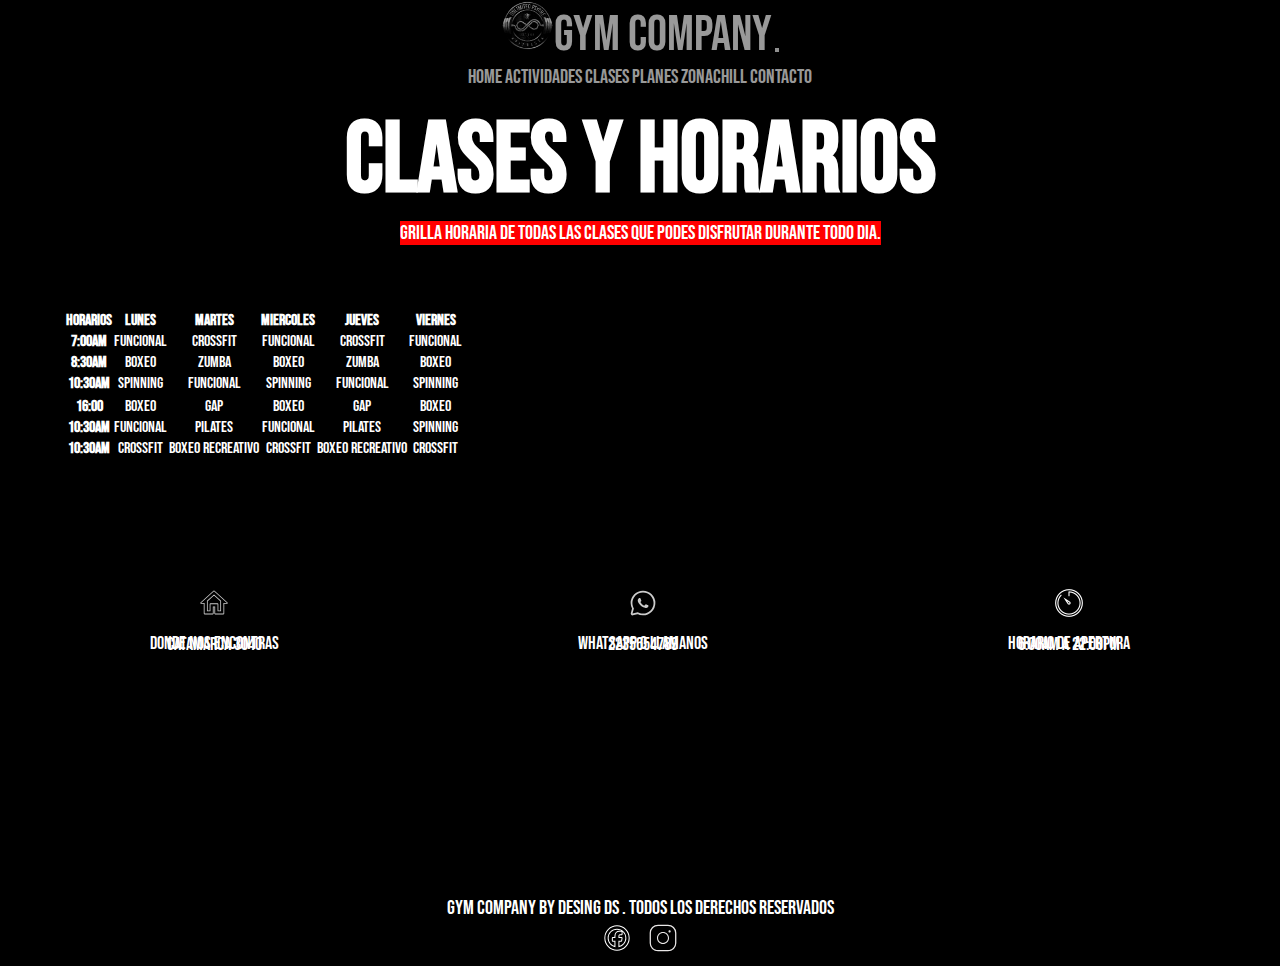
<file: secciones/clases.html>
<!DOCTYPE html>
<html lang="en">

<head>
  <link href="https://unpkg.com/aos@2.3.1/dist/aos.css" rel="stylesheet" />
  <script src="https://unpkg.com/aos@2.3.1/dist/aos.js"></script>
  <meta charset="UTF-8" />
  <meta http-equiv="X-UA-Compatible" content="IE=edge" />
  <meta name="viewport" content="width=device-width, initial-scale=1.0" />
  <meta name="keywords" content="dancer, dancing, zumba, spinning, dance, baile, pilates reformer" />
  <meta name="description"
    content="Gimnasio Gym Company - Las mejores clases de pilates boxeo spinning funcional y spinning estan aca" />
  <link href="https://cdn.jsdelivr.net/npm/bootstrap@5.1.3/dist/css/bootstrap.min.css" rel="stylesheet"
    integrity="sha384-1BmE4kWBq78iYhFldvKuhfTAU6auU8tT94WrHftjDbrCEXSU1oBoqyl2QvZ6jIW3" crossorigin="anonymous" />
  <link rel="stylesheet" href="../styles/style.css" />
  <title>Gimnasio Gym Company - Clases-</title>
</head>

<body>
  <div class="contenedor">
    <header class="container_fluid navbar__texto">
      <nav class="navbar navbar-expand-lg navbar-dark bg-black ms-6 fixed-top navbar__nav ">
        <div class="container-fluid ">
          <a class="navbar-brand text-light navbar_titulo " href="./index.html"><img class="loGo"
              src="../imagenes/logo1gym.png" alt="pesas">Gym Company</a>
          <button class="navbar-toggler" type="button" data-bs-toggle="collapse" data-bs-target="#navbarNavAltMarkup"
            aria-controls="navbarNavAltMarkup" aria-expanded="false" aria-label="Toggle navigation">
            <span class="navbar-toggler-icon"></span>
          </button>
          <div class="collapse navbar-collapse navbar__rsp" id="navbarNavAltMarkup">
            <div class="navbar-nav ms-auto ">
              <a class="nav-link active " aria-current="page" href="../index.html">Home</a>
              <a class="nav-link " href="../secciones/actividades.html">Actividades</a>
              <a class="nav-link " href="../secciones/clases.html">Clases</a>
              <a class="nav-link " href="../secciones/planes.html">Planes</a>
              <a class="nav-link " href="../secciones/zonachill.html">ZonaChill</a>
              <a class="nav-link " href="../secciones/contacto.html">Contacto</a>
            </div>
          </div>
        </div>
      </nav>
    </header>
    <main>
      <h1 class="clases__titulo" data-aos="zoom-in ">Clases y Horarios</h1>
      <p><span class="span__clases">
          Grilla horaria de todas las clases que podes disfrutar durante todo
          dia.</span>
      </p>
    </main>
    <section class="seccion">
      <table class="table table-sm">
        <thead>
          <tr class="table-dark">
            <th scope="col">Horarios</th>
            <th scope="col">Lunes</th>
            <th scope="col">Martes</th>
            <th scope="col">Miercoles</th>
            <th scope="col">Jueves</th>
            <th scope="col">Viernes</th>
          </tr>
        </thead>
        <tbody>
          <tr class="table-dark">
            <th scope="row">7:00am</th>
            <td>Funcional</td>
            <td>Crossfit</td>
            <td>Funcional</td>
            <td>Crossfit</td>
            <td>Funcional</td>
          </tr>
          <tr class="table-dark">
            <th scope="row">8:30am</th>
            <td>Boxeo</td>
            <td>Zumba</td>
            <td>Boxeo</td>
            <td>Zumba</td>
            <td>Boxeo</td>
          </tr>
          <tr class="table-dark">
            <th scope="row">10:30am</th>
            <td>Spinning</td>
            <td>Funcional</td>
            <td>Spinning</td>
            <td>Funcional</td>
            <td>Spinning</td>
          </tr>
          <tr class="table-dark">
            <th scope="row"></th>
            <td colspan="2" class="taBle"></td>
            <td></td>
            <td></td>
            <td></td>
          </tr>
          <tr class="table-dark">
            <th scope="row">16:00</th>
            <td>Boxeo</td>
            <td>Gap</td>
            <td>Boxeo</td>
            <td>Gap</td>
            <td>Boxeo</td>
          </tr>
          <tr class="table-dark">
            <th scope="row">10:30am</th>
            <td>Funcional</td>
            <td>Pilates</td>
            <td>Funcional</td>
            <td>Pilates</td>
            <td>Spinning</td>
          </tr>
          <tr class="table-dark">
            <th scope="row">10:30am</th>
            <td>Crossfit</td>
            <td>Boxeo Recreativo</td>
            <td>Crossfit</td>
            <td>Boxeo Recreativo</td>
            <td>Crossfit</td>
          </tr>
        </tbody>
      </table>
    </section>
    <footer>
      <div class="footer">
        <div>
          <img src="../imagenes/icono home.svg" alt="home" />
          <p>Donde nos encontras</p>
          <p>Catamarca 3040</p>
        </div>
        <div>
          <img src="../imagenes/icono whatsss.svg" alt="whatsapp" />
          <p> Whatsapp o llamanos</p>
          <p>2235654789</p>
        </div>
        <div>
          <img src="../imagenes/icono hora.png" alt="time" />
          <p>Horario de apertura</p>
          <p>6:00am a 22:00pm</p>
        </div>
      </div>
      <section>
        <p>Gym Company by Desing Ds . Todos los Derechos Reservados</p>
        <div class="footer__redsocial">
          <div class="footer__icon">
            <a href="https://www.facebook.com/"><img class="footer__icon--fb" src="../imagenes/faceblanco.svg"
                alt="facebook" /></a>
          </div>
          <div class="footer__icon">
            <a href="https://www.instagram.com"><img class="footer__icon--wat" src="../imagenes/instagramblanco.svg"
                alt="instagram" /></a>
          </div>
        </div>
      </section>
    </footer>
    <script src="https://cdn.jsdelivr.net/npm/bootstrap@5.1.3/dist/js/bootstrap.bundle.min.js"
      integrity="sha384-ka7Sk0Gln4gmtz2MlQnikT1wXgYsOg+OMhuP+IlRH9sENBO0LRn5q+8nbTov4+1p"
      crossorigin="anonymous"></script>
  </div>
  <script>
    AOS.init();
  </script>
</body>

</html>
</file>
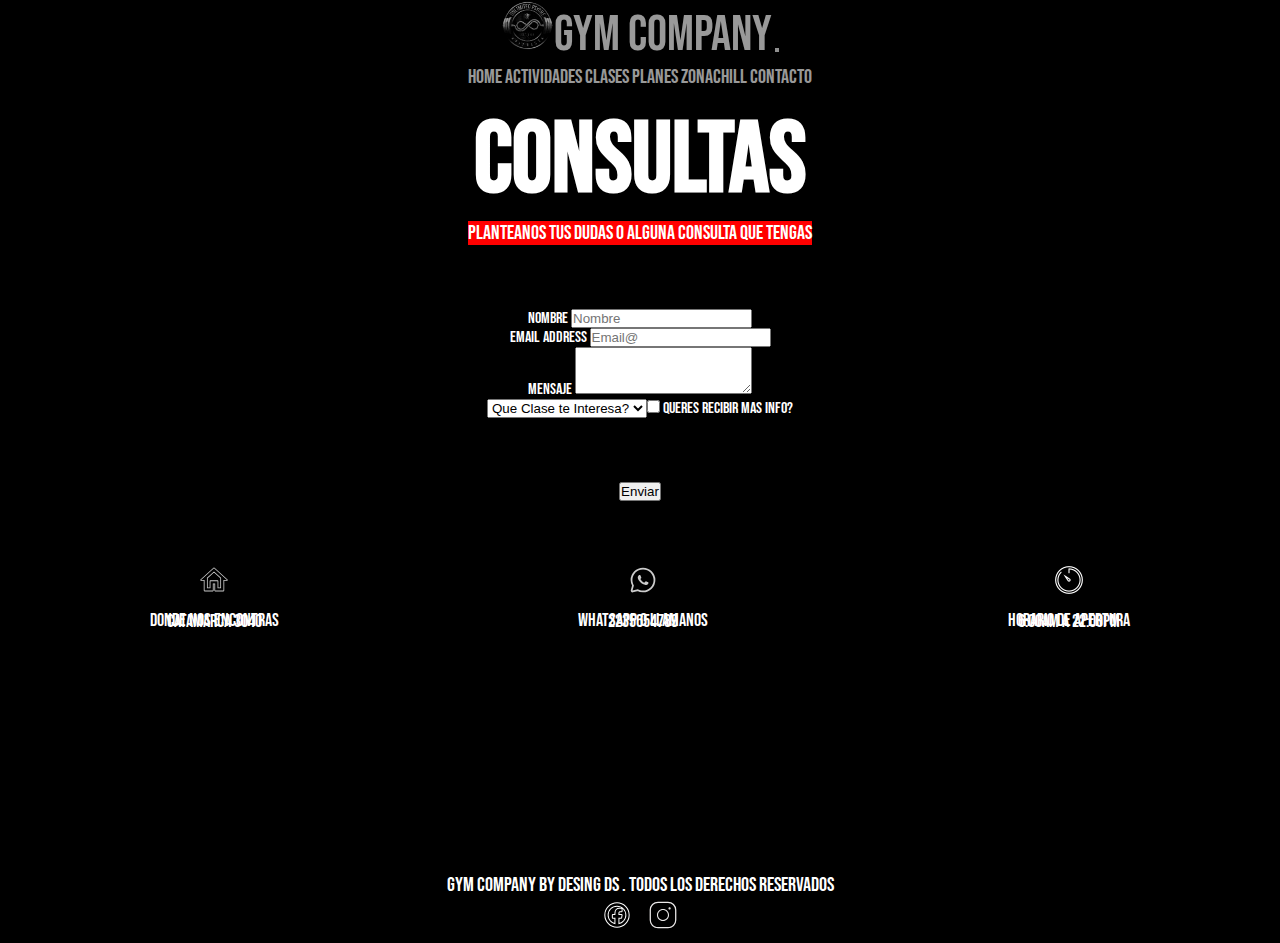
<file: secciones/contacto.html>
<!DOCTYPE html>
<html lang="en">

<head>
  <link href="https://unpkg.com/aos@2.3.1/dist/aos.css" rel="stylesheet">
  <script src="https://unpkg.com/aos@2.3.1/dist/aos.js"></script>
  <meta charset="UTF-8" />
  <meta http-equiv="X-UA-Compatible" content="IE=edge" />
  <meta name="viewport" content="width=device-width, initial-scale=1.0" />
  <meta name="keywords" content="kickboxing, aggression, determination, exercising, punching, bag, fighting">
  <meta name="description" content="Gimnasio Gym Company - Tenes Dudas? queres empezar? No esperes mas">
  <link href="https://cdn.jsdelivr.net/npm/bootstrap@5.1.3/dist/css/bootstrap.min.css" rel="stylesheet"
    integrity="sha384-1BmE4kWBq78iYhFldvKuhfTAU6auU8tT94WrHftjDbrCEXSU1oBoqyl2QvZ6jIW3" crossorigin="anonymous">
  <link rel="stylesheet" href="../styles/style.css" />
  <title>Gimnasio Gym Company -Contacto-</title>
</head>

<body>
  <div class="contenedor">
    <header class="container_fluid navbar__texto">
      <nav class="navbar navbar-expand-lg navbar-dark bg-black ms-6 fixed-top navbar__nav ">
        <div class="container-fluid ">
          <a class="navbar-brand text-light navbar_titulo " href="./index.html"><img class="loGo"
              src="../imagenes/logo1gym.png" alt="pesas">Gym Company</a>
          <button class="navbar-toggler" type="button" data-bs-toggle="collapse" data-bs-target="#navbarNavAltMarkup"
            aria-controls="navbarNavAltMarkup" aria-expanded="false" aria-label="Toggle navigation">
            <span class="navbar-toggler-icon"></span>
          </button>
          <div class="collapse navbar-collapse navbar__rsp" id="navbarNavAltMarkup">
            <div class="navbar-nav ms-auto ">
              <a class="nav-link active " aria-current="page" href="../index.html">Home</a>
              <a class="nav-link " href="../secciones/actividades.html">Actividades</a>
              <a class="nav-link " href="../secciones/clases.html">Clases</a>
              <a class="nav-link " href="../secciones/planes.html">Planes</a>
              <a class="nav-link " href="../secciones/zonachill.html">ZonaChill</a>
              <a class="nav-link " href="../secciones/contacto.html">Contacto</a>
            </div>
          </div>
        </div>
      </nav>
    </header>
    <main>
      <div>
        <h1 data-aos="zoom-in">Consultas</h1>
        <p><span class="span__subtitulo">Planteanos Tus dudas o Alguna consulta que tengas</span></p>
    </main>
    <section>
      <article>
        <form>
          <div class="mb-3 ">
            <label for="exampleFormControlInput1" class="form-label">Nombre</label>
            <input type="Name" class="form-control " id="exampleFormControlInput1" placeholder="Nombre">
          </div>

          <div class="mb-3">
            <label for="exampleFormControlInput1" class="form-label">Email address</label>
            <input type="email" class="form-control" id="exampleFormControlInput1" placeholder="Email@">
          </div>
          <div class="mb-3 ">
            <label for="exampleFormControlTextarea1" class="form-label">Mensaje</label>
            <textarea class="form-control" id="exampleFormControlTextarea1" rows="3"></textarea>
          </div>
          <select class="form-select " aria-label="Default select example">
            <option selected>Que Clase te Interesa?</option>
            <option value="1">Boxeo</option>
            <option value="2">Funcional</option>
            <option value="3">Spinning</option>
            <div class="form-check ">
              <input class="form-check-input" type="checkbox" value="" id="defaultCheck1">
              <label class="form-check-label " for="defaultCheck1 ">
                Queres Recibir mas info?
              </label>
            </div>
          </select>
          <div class="d-grid gap-2 col-6 mx-auto">
            <button class="btn btn-primary btn-danger btn-lg" type="button">Enviar</button>
          </div>
        </form>
      </article>
    </section>
    </section>
    <footer>
      <div class="footer">
        <div>
          <img src="../imagenes/icono home.svg" alt="home" />
          <p>Donde nos encontras</p>
          <p>Catamarca 3040</p>
        </div>
        <div>
          <img src="../imagenes/icono whatsss.svg" alt="whatsapp" />
          <p> Whatsapp o llamanos</p>
          <p>2235654789</p>
        </div>
        <div>
          <img src="../imagenes/icono hora.png" alt="time" />
          <p>Horario de apertura</p>
          <p>6:00am a 22:00pm</p>
        </div>
      </div>
      <section>
        <p>Gym Company by Desing Ds . Todos los Derechos Reservados</p>
        <div class="footer__redsocial">
          <div class="footer__icon">
            <a href="https://www.facebook.com/"><img class="footer__icon--fb" src="../imagenes/faceblanco.svg"
                alt="facebook" /></a>
          </div>
          <div class="footer__icon">
            <a href="https://www.instagram.com"><img class="footer__icon--wat" src="../imagenes/instagramblanco.svg"
                alt="instagram" /></a>
          </div>
        </div>
      </section>
    </footer>
    <script src="https://cdn.jsdelivr.net/npm/bootstrap@5.1.3/dist/js/bootstrap.bundle.min.js"
      integrity="sha384-ka7Sk0Gln4gmtz2MlQnikT1wXgYsOg+OMhuP+IlRH9sENBO0LRn5q+8nbTov4+1p"
      crossorigin="anonymous"></script>
  </div>
  <script>
    AOS.init();
  </script>
</body>

</html>
</file>
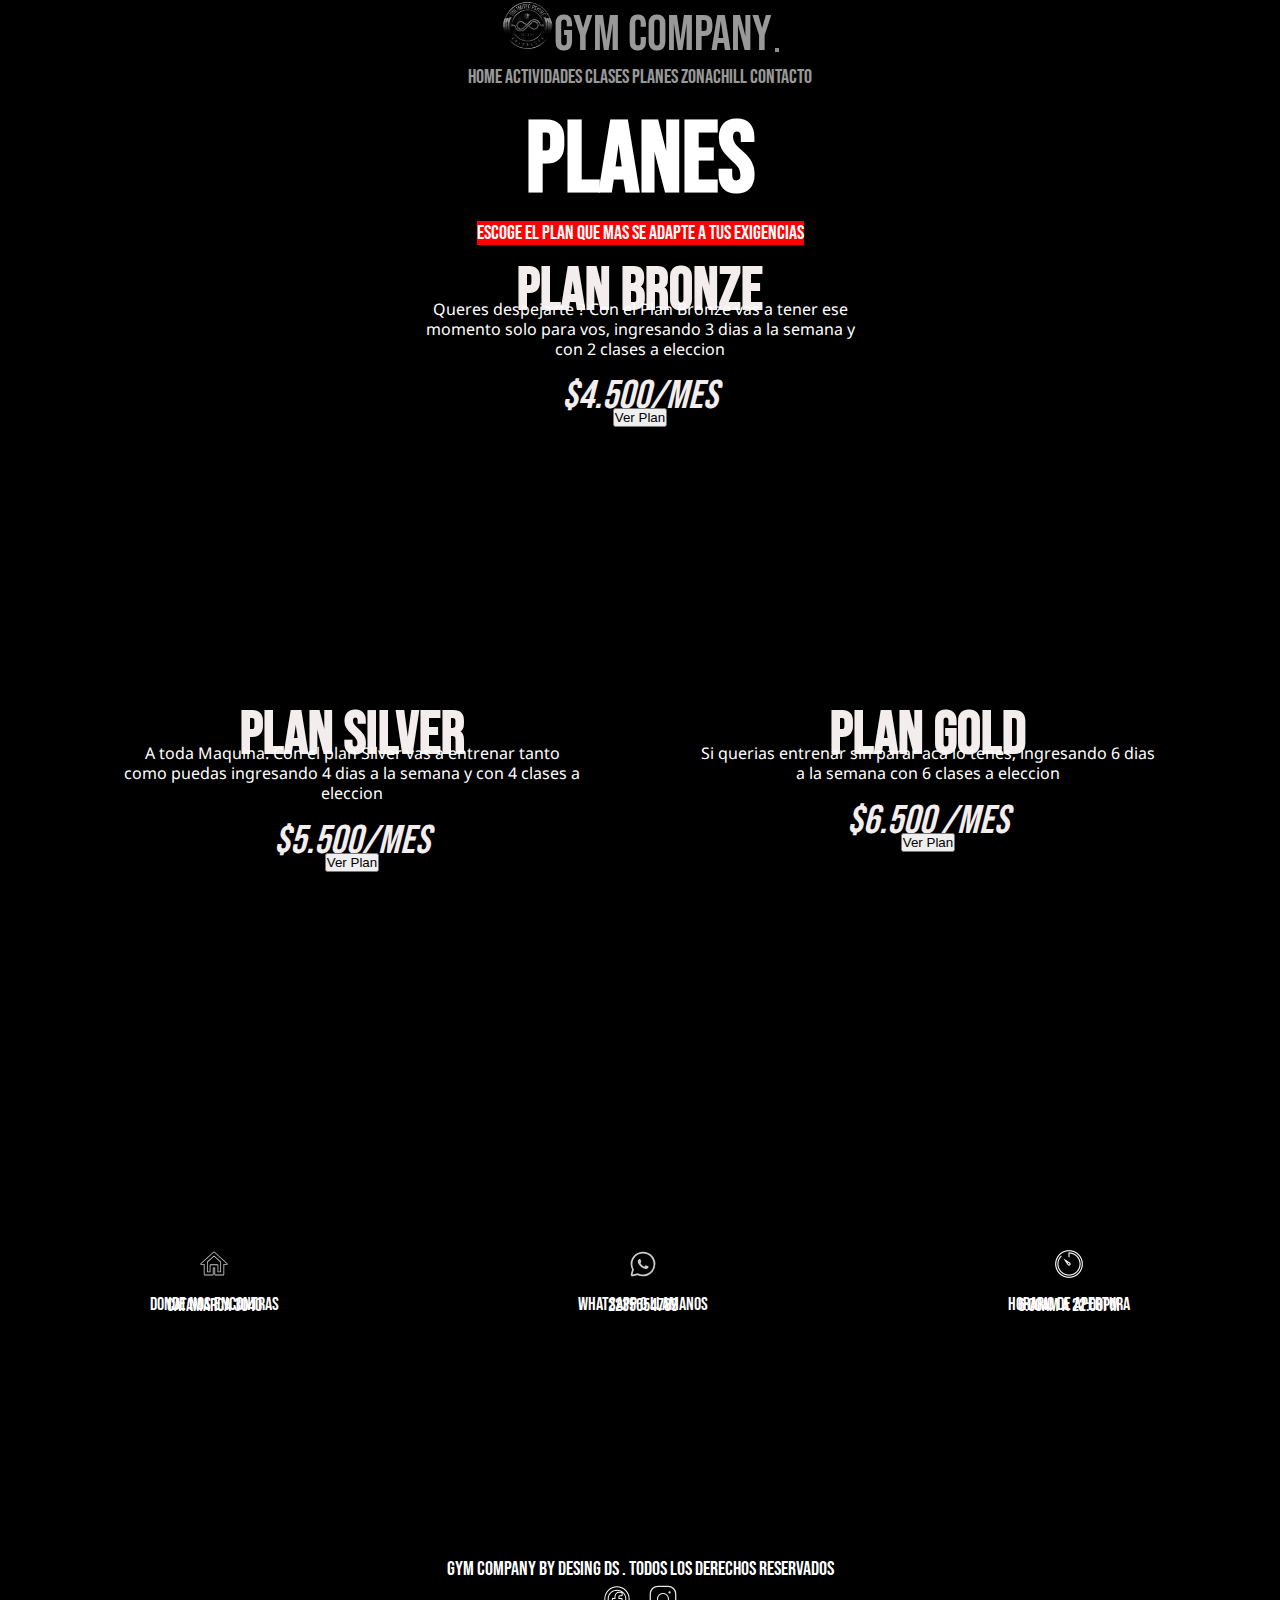
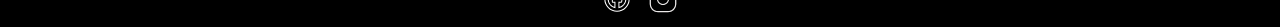
<file: secciones/planes.html>
<!DOCTYPE html>
<html lang="en">

<head>
  <link href="https://unpkg.com/aos@2.3.1/dist/aos.css" rel="stylesheet" />
  <script src="https://unpkg.com/aos@2.3.1/dist/aos.js"></script>
  <meta charset="UTF-8" />
  <meta http-equiv="X-UA-Compatible" content="IE=edge" />
  <meta name="viewport" content="width=device-width, initial-scale=1.0" />
  <meta name="keywords" content="pilates, indoors, bicycle, gymnastics, yoga, exercising, Gimnasio, FitPlan, fit" />
  <meta name="description"
    content="Gimnasio Gym Company - Planes de Pagos adecuados para tu actividad Deportiva- Consultanos" />
  <link href="https://cdn.jsdelivr.net/npm/bootstrap@5.1.3/dist/css/bootstrap.min.css" rel="stylesheet"
    integrity="sha384-1BmE4kWBq78iYhFldvKuhfTAU6auU8tT94WrHftjDbrCEXSU1oBoqyl2QvZ6jIW3" crossorigin="anonymous" />
  <link rel="stylesheet" href="../styles/style.css" />
  <title>Gimnasio Gym Company -Planes Gim-</title>
</head>

<body>
  <div class="contenedor">
    <header class="container_fluid navbar__texto">
      <nav class="navbar navbar-expand-lg navbar-dark bg-black ms-6 fixed-top navbar__nav ">
        <div class="container-fluid ">
          <a class="navbar-brand text-light navbar_titulo " href="./index.html"><img class="loGo"
              src="../imagenes/logo1gym.png" alt="pesas">Gym Company</a>
          <button class="navbar-toggler" type="button" data-bs-toggle="collapse" data-bs-target="#navbarNavAltMarkup"
            aria-controls="navbarNavAltMarkup" aria-expanded="false" aria-label="Toggle navigation">
            <span class="navbar-toggler-icon"></span>
          </button>
          <div class="collapse navbar-collapse navbar__rsp" id="navbarNavAltMarkup">
            <div class="navbar-nav ms-auto ">
              <a class="nav-link active " aria-current="page" href="../index.html">Home</a>
              <a class="nav-link " href="../secciones/actividades.html">Actividades</a>
              <a class="nav-link " href="../secciones/clases.html">Clases</a>
              <a class="nav-link " href="../secciones/planes.html">Planes</a>
              <a class="nav-link " href="../secciones/zonachill.html">ZonaChill</a>
              <a class="nav-link " href="../secciones/contacto.html">Contacto</a>
            </div>
          </div>
        </div>
      </nav>
    </header>
    <main>
      <h1 data-aos="zoom-in">Planes</h1>
      <p>
        <span class="span__planes">
          Escoge el plan que mas se adapte a tus exigencias</span>
      </p>
    </main>
    <section>
      <div class="plan">
        <div class="plan__bronce border">
          <h2 class="sizeseccion"><span>Plan Bronze</span></h2>
          <p class="plan__stylefont"> Queres despejarte ? Con el Plan Bronze vas a tener ese momento
            solo para vos, ingresando 3 dias a la semana y con 2 clases a
            eleccion</p>
          <p class="price">
            $4.500/Mes
          </p>
          <div class="d-grid gap-2 col-4 mx-auto">
            <button class="btn btn-dark planButtom mt-4" type="button">Ver Plan</button>
          </div>
        </div>
        <div class="plan__silver border">
          <h3 class="sizeseccion"><span>Plan Silver</span></h3>
          <p class="plan__stylefont"> A toda Maquina. Con el plan Silver vas a entrenar tanto como
            puedas ingresando 4 dias a la semana y con 4 clases a eleccion</p>
          <p class="price">
            $5.500/Mes
          </p>
          <div class="d-grid gap-2 col-4 mx-auto">
            <button class="btn btn-dark planButtom mt-4" type="button">Ver Plan</button>
          </div>
        </div>
        <div class="plan__gold border">
          <h4 class="sizeseccion"><span>Plan Gold</span></h4>
          <p class="plan__stylefont"> Si querias entrenar sin parar aca lo tenes, ingresando 6 dias a la
            semana con 6 clases a eleccion</p>
          <p class="price">
            $6.500 /Mes
          </p>
          <div class="d-grid gap-2 col-4 mx-auto">
            <button class="btn btn-dark planButtom mt-4" type="button">Ver Plan</button>
          </div>
        </div>
      </div>
    </section>
    <footer>
      <div class="footer">
        <div>
          <img src="../imagenes/icono home.svg" alt="home" />
          <p>Donde nos encontras</p>
          <p>Catamarca 3040</p>
        </div>
        <div>
          <img src="../imagenes/icono whatsss.svg" alt="whatsapp" />
          <p> Whatsapp o llamanos</p>
          <p>2235654789</p>
        </div>
        <div>
          <img src="../imagenes/icono hora.png" alt="time" />
          <p>Horario de apertura</p>
          <p>6:00am a 22:00pm</p>
        </div>
      </div>
      <section>
        <p>Gym Company by Desing Ds . Todos los Derechos Reservados</p>
        <div class="footer__redsocial">
          <div class="footer__icon">
            <a href="https://www.facebook.com/"><img class="footer__icon--fb" src="../imagenes/faceblanco.svg"
                alt="facebook" /></a>
          </div>
          <div class="footer__icon">
            <a href="https://www.instagram.com"><img class="footer__icon--wat" src="../imagenes/instagramblanco.svg"
                alt="instagram" /></a>
          </div>
        </div>
      </section>
    </footer>
    <script src="https://cdn.jsdelivr.net/npm/bootstrap@5.1.3/dist/js/bootstrap.bundle.min.js"
      integrity="sha384-ka7Sk0Gln4gmtz2MlQnikT1wXgYsOg+OMhuP+IlRH9sENBO0LRn5q+8nbTov4+1p"
      crossorigin="anonymous"></script>
  </div>
  <script>
    AOS.init();
  </script>
</body>

</html>
</file>
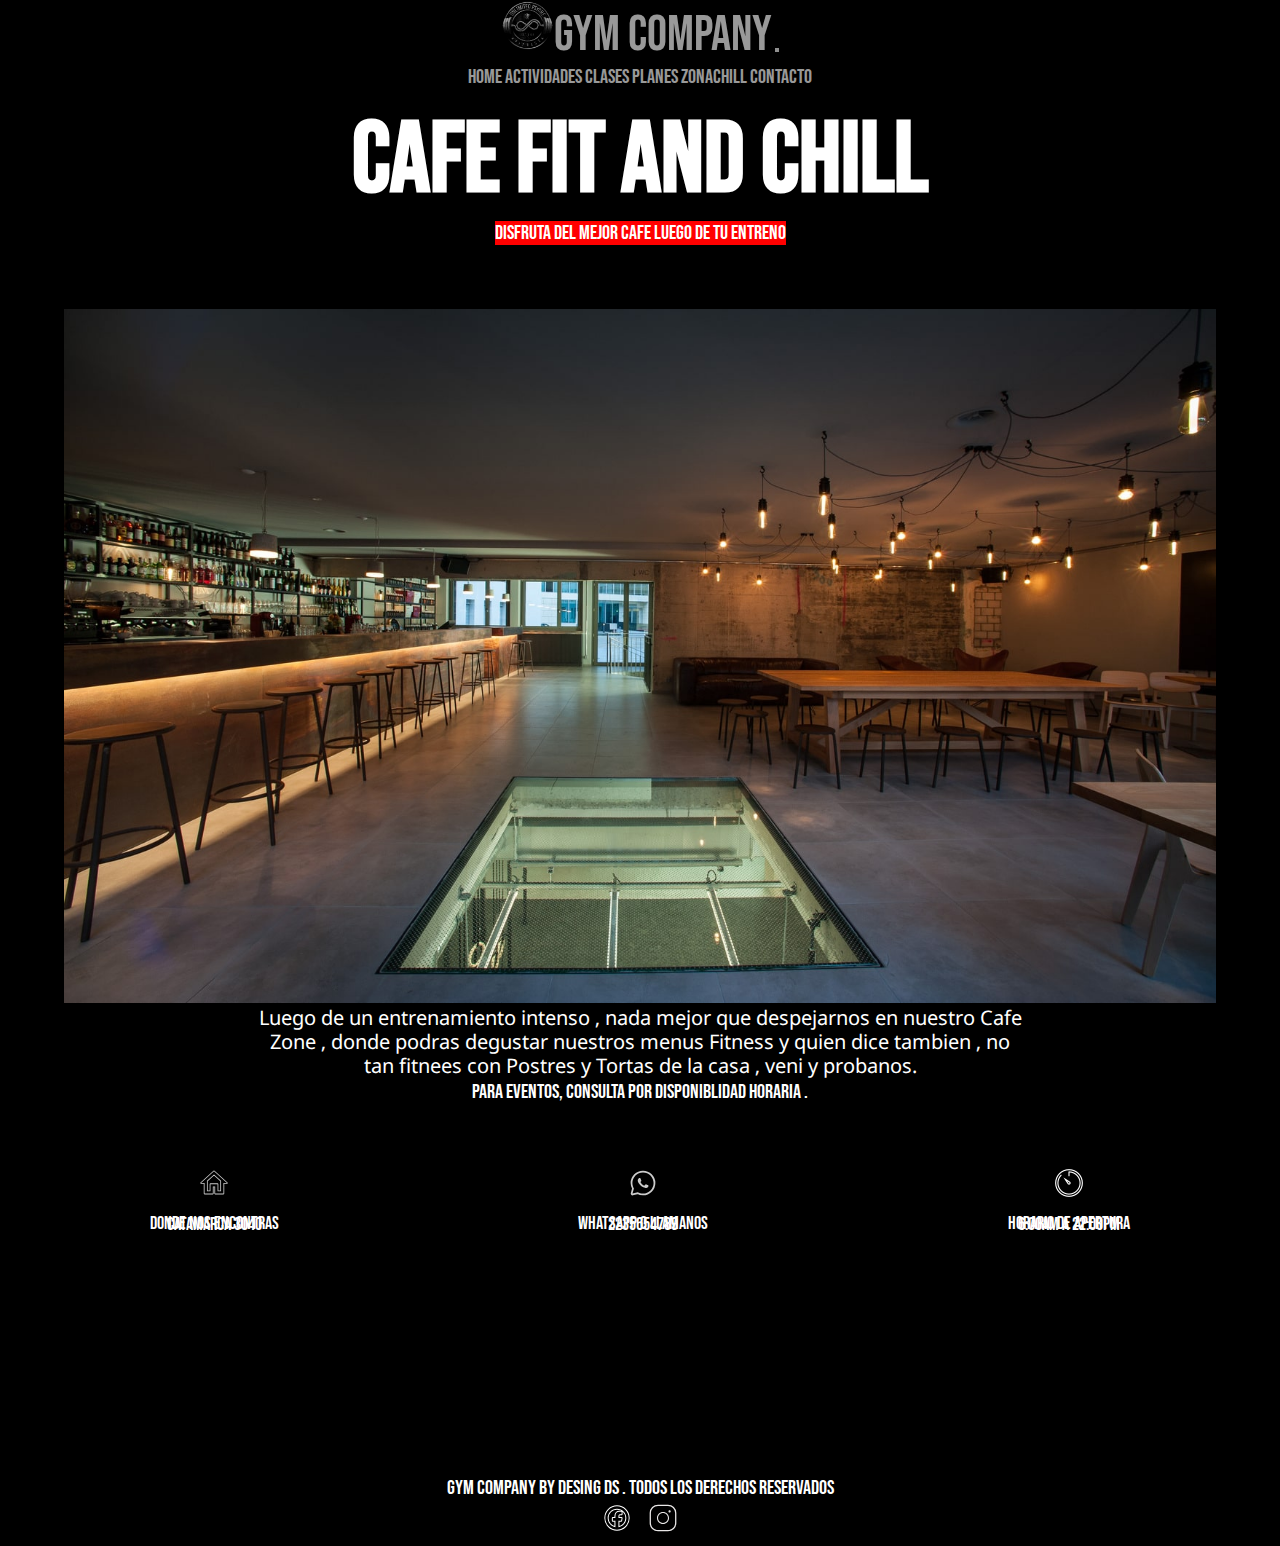
<file: secciones/zonachill.html>
<!DOCTYPE html>
<html lang="en">

<head>
  <link href="https://unpkg.com/aos@2.3.1/dist/aos.css" rel="stylesheet" />
  <script src="https://unpkg.com/aos@2.3.1/dist/aos.js"></script>
  <meta charset="UTF-8" />
  <meta http-equiv="X-UA-Compatible" content="IE=edge" />
  <meta name="viewport" content="width=device-width, initial-scale=1.0" />
  <meta name="keywords" content="drinking, aerobics, espresso, coffee shop, relaxation" />
  <meta name="description"
    content="Gimnasio Gym Company - Queres Tomarte un rico Cafe luego de darlo todo ? Te esperamos En nuestra sala Chill" />
  <link href="https://cdn.jsdelivr.net/npm/bootstrap@5.1.3/dist/css/bootstrap.min.css" rel="stylesheet"
    integrity="sha384-1BmE4kWBq78iYhFldvKuhfTAU6auU8tT94WrHftjDbrCEXSU1oBoqyl2QvZ6jIW3" crossorigin="anonymous" />
  <link rel="stylesheet" href="../styles/style.css" />
  <title>Gimnasio Gym Company - Cafe Fit-</title>
</head>

<body>
  <div class="contenedor">
    <header class="container_fluid navbar__texto">
      <nav class="navbar navbar-expand-lg navbar-dark bg-black ms-6 fixed-top navbar__nav ">
        <div class="container-fluid ">
          <a class="navbar-brand text-light navbar_titulo " href="./index.html"><img class="loGo"
              src="../imagenes/logo1gym.png" alt="pesas">Gym Company</a>
          <button class="navbar-toggler" type="button" data-bs-toggle="collapse" data-bs-target="#navbarNavAltMarkup"
            aria-controls="navbarNavAltMarkup" aria-expanded="false" aria-label="Toggle navigation">
            <span class="navbar-toggler-icon"></span>
          </button>
          <div class="collapse navbar-collapse navbar__rsp" id="navbarNavAltMarkup">
            <div class="navbar-nav ms-auto ">
              <a class="nav-link active " aria-current="page" href="../index.html">Home</a>
              <a class="nav-link " href="../secciones/actividades.html">Actividades</a>
              <a class="nav-link " href="../secciones/clases.html">Clases</a>
              <a class="nav-link " href="../secciones/planes.html">Planes</a>
              <a class="nav-link " href="../secciones/zonachill.html">ZonaChill</a>
              <a class="nav-link " href="../secciones/contacto.html">Contacto</a>
            </div>
          </div>
        </div>
      </nav>
    </header>
    <main>
      <h1 data-aos="zoom-in">Cafe Fit and Chill</h1>
      <p><span class="span__cafe">Disfruta del mejor cafe luego de tu entreno</span>
      <p>
    </main>
    <div class="img__margin">
      <img class="img__cafe" src="../imagenes/cafefit.jpeg" alt="cafe" />
      <p class="img__text">
        Luego de un entrenamiento intenso , nada mejor que despejarnos en
        nuestro Cafe Zone , donde podras degustar nuestros menus Fitness y
        quien dice tambien , no tan fitnees con Postres y Tortas de la casa
        , veni y probanos.
      </p>
      <p class="img__text--evento">Para Eventos, Consulta por disponiblidad horaria .</p>
    </div>
    <footer>
      <div class="footer footer__grilla">
        <div>
          <img src="../imagenes/icono home.svg" alt="home" />
          <p>Donde nos encontras</p>
          <p>Catamarca 3040</p>
        </div>
        <div>
          <img src="../imagenes/icono whatsss.svg" alt="whatsapp" />
          <p>Whatsapp o llamanos</p>
          <p>2235654789</p>
        </div>
        <div>
          <img src="../imagenes/icono hora.png" alt="time" />
          <p>Horario de apertura</p>
          <p>6:00am a 22:00pm</p>
        </div>
      </div>
      <section>
        <p>Gym Company by Desing Ds . Todos los Derechos Reservados</p>
        <div class="footer__redsocial">
          <div class="footer__icon">
            <a href="https://www.facebook.com/"><img class="footer__icon--fb" src="../imagenes/faceblanco.svg"
                alt="facebook" /></a>
          </div>
          <div class="footer__icon">
            <a href="https://www.instagram.com"><img class="footer__icon--wat" src="../imagenes/instagramblanco.svg"
                alt="instagram" /></a>
          </div>
        </div>
      </section>
    </footer>
    <script src="https://cdn.jsdelivr.net/npm/bootstrap@5.1.3/dist/js/bootstrap.bundle.min.js"
      integrity="sha384-ka7Sk0Gln4gmtz2MlQnikT1wXgYsOg+OMhuP+IlRH9sENBO0LRn5q+8nbTov4+1p"
      crossorigin="anonymous"></script>
  </div>
  <script>
    AOS.init();
  </script>
</body>

</html>
</file>
<file: styles/style.css>
@import url("https://fonts.googleapis.com/css2?family=Anton&family=Bebas+Neue&family=Noto+Sans+Tamil:wght@100&family=Poppins:ital,wght@0,200;0,300;1,300&family=Staatliches&display=swap");
.plan__stylefont {
  color: rgb(255, 255, 255);
  font-size: 40px;
}

footer {
  background-color: rgb(0, 0, 0);
}

.navbar_titulo {
  font-size: 50px;
}

.navbar__texto {
  font-size: 20px;
}

.loGo {
  height: 50px;
}

.navbar__nav {
  height: 50px;
  opacity: 60%;
}
@media (max-width: 600px) {
  .navbar__nav {
    opacity: 90%;
    height: 13vh;
  }
}

@media (max-width: 600px) {
  .navbar__rsp {
    background-color: rgb(0, 0, 0);
    opacity: 100%;
  }
}
* {
  padding: 0;
  margin: 0;
  box-sizing: border-box;
}

body {
  text-align: center;
  font-family: "Bebas Neue", cursive;
  background-color: rgb(0, 0, 0);
  color: rgb(255, 255, 255);
}

header {
  grid-area: header;
}

main {
  grid-area: main;
}

section {
  grid-area: seccion;
}

.boton {
  grid-area: boton;
}

footer {
  grid-area: footer;
}

p {
  font-size: 20px;
}

main {
  margin-top: 4%;
}
@media (max-width: 600px) {
  main {
    padding-top: 18%;
  }
}

.grilla__img {
  height: 300px;
  width: 400px;
}
@media (max-width: 600px) {
  .grilla__img {
    width: 55%;
    height: 55%;
  }
}

@media (max-width: 600px) {
  .logomain {
    margin-left: 8%;
  }
}
.price {
  font-size: 40px;
  font-style: italic;
}

.span__planes {
  background-color: red;
}
@media (max-width: 600px) {
  .span__planes {
    font-size: 20px;
    letter-spacing: 3px;
  }
}

.plan__stylefont {
  font-family: "Noto Sans Tamil", sans-serif;
  font-size: 16px;
  margin: 0 5% 5% 5%;
}

.plan {
  display: grid;
  justify-items: center;
  grid-template-columns: 1fr 1fr;
  grid-template-areas: "plan__bronce plan__bronce " "plan__silver plan__gold";
  color: rgb(243, 237, 237);
  font-size: 20px;
  line-height: 20px;
  margin: 0 5% 0 5%;
}

.plan__bronce {
  grid-area: plan__bronce;
  margin: 10px;
  height: 50vh;
  width: 40vw;
}

.plan__silver {
  grid-area: plan__silver;
  margin: 10px;
  height: 50vh;
  width: 40vw;
}

.plan__gold {
  grid-area: plan__gold;
  margin: 10px;
  width: 40vw;
}

.sizeseccion {
  font-size: 60px;
}

@media (max-width: 600px) {
  .plan {
    margin-bottom: 30%;
  }
  .plan {
    display: grid;
    grid-template-columns: 1fr;
    grid-template-areas: "plan__bronce" "plan__silver" "plan__gold";
  }
}
@media (max-width: 600px) and (max-width: 600px) {
  .plan {
    display: flex;
    flex-direction: column;
  }
}
@media (max-width: 600px) {
  .planButtom {
    margin: 10%;
  }
}
@media (max-width: 600px) {
  .plan__bronce {
    height: 100%;
    width: 100%;
    margin-bottom: 20px;
  }
}
@media (max-width: 600px) {
  .plan__silver {
    height: 100%;
    width: 100%;
    margin-top: 30px;
  }
}
@media (max-width: 600px) {
  .plan__gold {
    height: 100%;
    width: 100%;
    margin-top: 30px;
  }
}
.seccion {
  padding: 5%;
}

.span__clases {
  background-color: red;
}
@media (max-width: 600px) {
  .span__clases {
    font-size: 20px;
    letter-spacing: 3px;
  }
}

.planButtom:hover {
  background-color: rgb(255, 0, 0);
}

.planButtom:active {
  background-color: rgb(255, 255, 255);
  color: black;
}

h1 {
  font-size: 100px;
}
@media (max-width: 600px) {
  h1 {
    font-size: 60px;
  }
}

.section {
  display: flex;
  justify-content: center;
}
.section .section__menu {
  margin: 2%;
}
.section .section__menu figure {
  position: relative;
  height: 400px;
  width: 250px;
  overflow: hidden;
  border-radius: 6px;
  box-shadow: 0px 15px 25px, rgba(0, 0, 0, 0.604);
  cursor: pointer;
}
@media (max-width: 600px) {
  .section {
    display: flex;
    flex-direction: column;
    justify-content: center;
    align-items: center;
  }
}
.section .section__menu figure img {
  width: 100%;
  height: 100%;
  transition: all 500ms ease-out;
}
.section .section__menu--foto {
  position: absolute;
  top: 0;
  width: 100%;
  height: 100%;
  background: rgba(161, 30, 30, 0.421);
  transition: all 500ms ease-out;
  opacity: 0;
  visibility: hidden;
  text-align: center;
  font-family: "Noto Sans Tamil", sans-serif;
}
.section figure:hover > .section__menu--foto {
  opacity: 1;
  visibility: visible;
}
.section figure:hover > .section__menu--foto .section__menu--p {
  margin-top: 70px;
  margin-bottom: 15px;
}
.section figure > .section__menu--foto .section__menu--p {
  color: white;
  font-size: 20px;
  font-weight: bolder;
  margin-bottom: 120px;
  transition: all 500ms ease-out;
  margin-top: 30px;
}
.section figure:hover > img {
  transform: scale(1.3);
}
.section figure > .section__menu--foto p {
  color: rgb(255, 254, 254);
  font-size: 15px;
  line-height: 1.5;
  width: 100%;
  max-width: 220px;
  margin: auto;
}
.section .ulList {
  text-align: left;
  list-style-type: none;
  font-size: 15px;
}

.section__grilla {
  display: grid;
  align-items: center;
  grid-template-columns: 1fr 1fr 1fr;
  grid-template-rows: 40px auto auto auto;
  gap: 15px;
  padding: 5%;
  font-size: 20px;
}
@media (max-width: 600px) {
  .section__grilla {
    margin-top: 5%;
    display: flex;
    flex-direction: column;
  }
}
.section__grilla .grilla__subtitle {
  font-size: 30px;
  font-weight: bolder;
  text-decoration: underline;
  color: rgb(255, 0, 0);
}
.section__grilla .grilla__subtitle--p {
  margin: 0 10% 0 6%;
  font-size: 15px;
  text-align: left;
  font-family: "Noto Sans Tamil";
}
.section__grilla .grilla__1 {
  background-color: red;
}
@media (max-width: 600px) {
  .section__grilla .grilla__1 {
    width: 50vw;
  }
}
.section__grilla .grilla__2 {
  background-color: rgb(255, 10, 10);
}
@media (max-width: 600px) {
  .section__grilla .grilla__2 {
    width: 50vw;
  }
}
.section__grilla .grilla__3 {
  background-color: rgb(255, 0, 0);
}
@media (max-width: 600px) {
  .section__grilla .grilla__3 {
    width: 50vw;
  }
}
.section__grilla .link .link__musculacion {
  color: red;
}
.section__grilla .section__titulo {
  color: red;
  font-size: 30px;
  letter-spacing: 5px;
}
.section__grilla .link__musculacion {
  display: block;
  position: relative;
  bottom: 100px;
  visibility: hidden;
}
.section__grilla .link__funcional {
  display: block;
  position: relative;
  bottom: 200px;
  visibility: hidden;
}
.section__grilla .link__box {
  display: block;
  position: relative;
  bottom: 100px;
  visibility: hidden;
}
.section__grilla .grilla__4 {
  grid-column: 1/3;
}
.section__grilla .grilla__4 .grilla__subtitle--p {
  text-align: left;
}
@media (max-width: 600px) {
  .section__grilla .grilla__4 .grilla__subtitle--p {
    text-align: center;
    margin: 0;
    padding: 0;
  }
}
.section__grilla .grilla__6 {
  grid-column: 1/3;
}
.section__grilla .grilla__6 .grilla__subtitle--p {
  text-align: left;
}
@media (max-width: 600px) {
  .section__grilla .grilla__6 .grilla__subtitle--p {
    text-align: center;
  }
}
.section__grilla .grilla__8 {
  grid-column: 1/3;
}
.section__grilla .grilla__8 .grilla__subtitle--p {
  text-align: left;
}
@media (max-width: 600px) {
  .section__grilla .grilla__8 .grilla__subtitle--p {
    text-align: center;
  }
}

section h2 {
  font-size: 110px;
  margin-top: 5%;
}
@media (max-width: 600px) {
  section h2 {
    font-size: 60px;
  }
}

@media (max-width: 600px) {
  .menu {
    display: flex;
    flex-direction: column;
    align-items: center;
    width: 100%;
  }
  .menu .menu__flex figure {
    position: relative;
    height: 300px;
    width: 300px;
  }
}

.h1__titulo {
  font-size: 400%;
  font-weight: bolder;
  margin-top: 5%;
}

@media (max-width: 600px) {
  .grilla__img {
    width: 50%;
    height: 60%;
    border-radius: 3%;
  }
}
.span__actividades {
  background-color: red;
}
@media (max-width: 600px) {
  .span__actividades {
    font-size: 20px;
    letter-spacing: 3px;
  }
}

a {
  color: rgb(255, 255, 255);
  text-decoration: none;
}

form {
  padding: 5%;
}

.span__subtitulo {
  background-color: red;
}
@media (max-width: 600px) {
  .span__subtitulo {
    font-size: 20px;
    letter-spacing: 3px;
  }
}

.img__text {
  font-family: "Noto Sans Tamil";
  font-size: 20px;
  padding: 0 20% 0 20%;
}

@media (max-width: 600px) {
  .img__text {
    font-family: "bebas neue";
    font-size: 12px;
  }
  .img__text--evento {
    font-family: "bebas neue";
    font-size: 10px;
    color: red;
  }
}
.span__cafe {
  background-color: red;
}
@media (max-width: 600px) {
  .span__cafe {
    font-size: 20px;
    letter-spacing: 3px;
  }
}

.img__margin {
  margin: 5% 0 5% 0;
}

.img__cafe {
  width: 90%;
}

.footer {
  margin: 5% 0 10% 0;
  height: 20vh;
  display: flex;
  justify-content: space-around;
}
.footer p {
  position: relative;
  top: 20px;
  font-size: 18px;
  line-height: 1px;
  font-weight: lighter;
}

@media (max-width: 600px) {
  .footer {
    height: 60vh;
    flex-direction: column;
    background: #e00b0b;
    letter-spacing: 5px;
    border-radius: 3%;
    margin: 4%;
    font-weight: bolder;
  }
  .footer div {
    height: 30%;
  }
}
.footer__redsocial {
  display: flex;
  justify-content: center;
  align-items: center;
}
.footer__redsocial .footer__icon {
  width: 40px;
  height: 40px;
  margin: 3px;
}

@media (max-width: 600px) {
  section p {
    margin: 0 5% 0 5%;
    font-size: 15px;
  }
  .footer__grilla {
    margin-top: 20%;
  }
}/*# sourceMappingURL=style.css.map */
</file>
